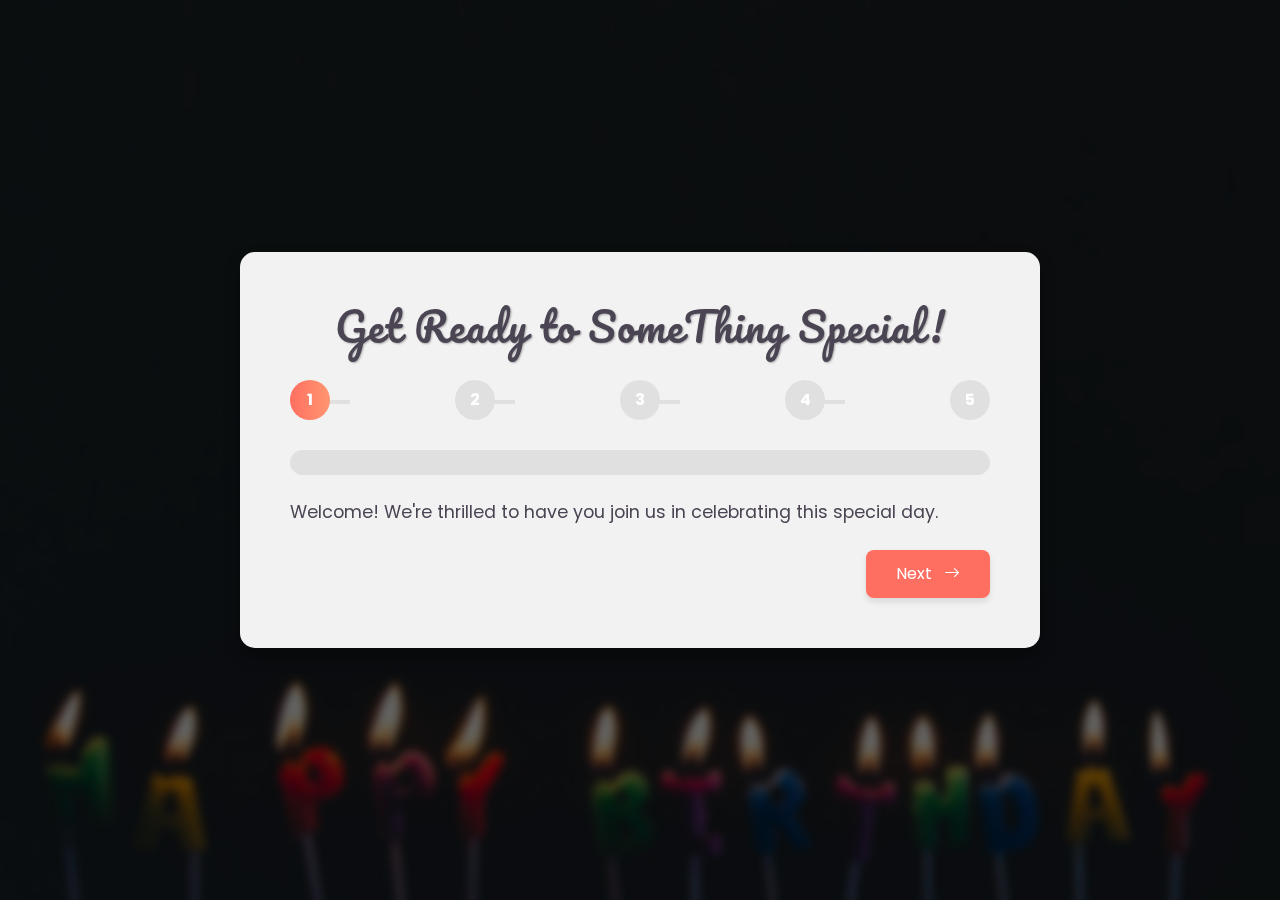
<file: index.html>
<!DOCTYPE html>
<html lang="en">
<head>
    <meta charset="UTF-8">
    <meta name="viewport" content="width=device-width, initial-scale=1.0">
    <title>Birthday Celebration Steps</title>
    <!-- Bootstrap CSS -->
    <link href="https://cdn.jsdelivr.net/npm/bootstrap@5.3.0/dist/css/bootstrap.min.css" rel="stylesheet">
    <!-- AOS CSS for Animations -->
    <link href="https://cdn.jsdelivr.net/npm/aos@2.3.4/dist/aos.css" rel="stylesheet">
    <!-- Google Fonts -->
    <link href="https://fonts.googleapis.com/css2?family=Poppins:wght@400;600&family=Pacifico&display=swap" rel="stylesheet">
    <!-- Bootstrap Icons -->
    <link rel="stylesheet" href="https://cdn.jsdelivr.net/npm/bootstrap-icons@1.10.5/font/bootstrap-icons.css">
    <!-- Custom CSS -->
   <link rel="stylesheet" href="./css/index.css">
</head>
<body>

    <!-- Steps Container -->
    <section class="steps-container">
        <div class="steps-overlay"></div>
        <div class="steps-content" data-aos="zoom-in">
            <h2>Get Ready to SomeThing Special!</h2>
            <!-- Step Indicators -->
            <div class="step-indicators">
                <div class="step-indicator active" id="indicator-1">1</div>
                <div class="step-indicator" id="indicator-2">2</div>
                <div class="step-indicator" id="indicator-3">3</div>
                <div class="step-indicator" id="indicator-4">4</div>
                <div class="step-indicator" id="indicator-5">5</div>
            </div>
            <!-- Progress Bar -->
            <div class="progress mb-4">
                <div class="progress-bar" role="progressbar" aria-valuenow="0" aria-valuemin="0" aria-valuemax="100"></div>
            </div>
            <!-- Step 1 -->
            <div class="step active" id="step-1">
                <p>Welcome! We're thrilled to have you join us in celebrating this special day.</p>
                <button class="btn-rectangular float-end" onclick="nextStep()">Next <i class="bi bi-arrow-right"></i></button>
            </div>
            <!-- Step 2 -->
            <div class="step" id="step-2">
                <p>Let's personalize your celebration! Please enter your name below.</p>
                <div class="mb-3">
                    <input type="text" class="form-control" id="userName" placeholder="Your Name" required>
                </div>
                <button class="btn-rectangular float-start" onclick="prevStep()"><i class="bi bi-arrow-left"></i> Previous</button>
                <button class="btn-rectangular float-end" onclick="nextStep()">Next <i class="bi bi-arrow-right"></i></button>
            </div>
            <!-- Step 3 -->
            <div class="step" id="step-3">
                <p>Great! Now, select your favorite Nick Name.</p>
                <div class="mb-3">
                    <select class="form-select" id="celebrationActivity" required>
                        <option selected disabled>Select an option</option>
                        <option value="Birthday Cake">Aalu</option>
                        <option value="Party Hats">Motti</option>
                        <option value="Balloons">Aali</option>
                        <option value="Confetti">Mani</option>
                    </select>
                </div>
                <button class="btn-rectangular float-start" onclick="prevStep()"><i class="bi bi-arrow-left"></i> Previous</button>
                <button class="btn-rectangular float-end" onclick="nextStep()">Next <i class="bi bi-arrow-right"></i></button>
            </div>
            <!-- Step 4 -->
            <div class="step" id="step-4">
                <p>Almost there! How old are you turning this year?</p>
                <input type="number" class="form-control" id="userAge" placeholder="Your Age" min="1" required>
                <br>
                <button class="btn-rectangular float-start" onclick="prevStep()"><i class="bi bi-arrow-left"></i> Previous</button>
                <button class="btn-rectangular float-end" onclick="nextStep()">Next <i class="bi bi-arrow-right"></i></button>
            </div>
            <!-- Step 5 -->
            <div class="step" id="step-5">
                <p>All set! Click below to unveil your Surprise.</p>
                <button class="btn-rectangular float-start" onclick="prevStep()"><i class="bi bi-arrow-left"></i> Previous</button>
                <button class="btn-rectangular float-end" onclick="completeSteps()">Lets Go! <i class="bi bi-gift-fill"></i></button>
            </div>
        </div>
    </section>

    <!-- Bootstrap JS and Dependencies -->
    <script src="https://cdn.jsdelivr.net/npm/bootstrap@5.3.0/dist/js/bootstrap.bundle.min.js"></script>
    <!-- AOS JS for Animations -->
    <script src="https://cdn.jsdelivr.net/npm/aos@2.3.4/dist/aos.js"></script>
    <!-- Custom JavaScript -->
   <script src="./js/index.js"></script>
</body>
</html>
</file>
<file: css/index.css>
:root {
    --primary-color: #ff6f61; /* Vibrant Coral */
    --secondary-color: #4b4453; /* Deep Plum */
    --progress-bg: #e0e0e0;
    --progress-fill: linear-gradient(90deg, #ff6f61, #ff9671);
    --overlay-color: rgba(0, 0, 0, 0.6);
    --button-hover: #ff9671;
    --font-primary: 'Poppins', sans-serif;
    --font-secondary: 'Pacifico', cursive;
}

body {
    font-family: var(--font-primary);
    margin: 0;
    padding: 0;
    background-color: #f5f5f5;
    color: #333;
}

.steps-container {
    min-height: 100vh;
    background-image: url('../images/can.jpg'); /* Birthday-themed image */
    background-size: cover;
    background-position: center;
    display: flex;
    justify-content: center;
    align-items: center;
    position: relative;
    padding: 60px 20px;
}

.steps-overlay {
    position: absolute;
    top: 0;
    left: 0;
    width: 100%;
    height: 100%;
    background-color: var(--overlay-color);
    z-index: 1;
    backdrop-filter: blur(5px);
}

.steps-content {
    position: relative;
    z-index: 2;
    background-color: rgba(255, 255, 255, 0.95);
    padding: 50px;
    border-radius: 15px;
    width: 100%;
    max-width: 800px;
    box-shadow: 0 8px 16px rgba(0,0,0,0.3);
    animation: fadeIn 1s ease-in-out;
}

@keyframes fadeIn {
    from { opacity: 0; transform: translateY(20px); }
    to { opacity: 1; transform: translateY(0); }
}

.steps-content h2 {
    font-family: var(--font-secondary);
    color: var(--secondary-color);
    font-size: 2.5rem;
    margin-bottom: 30px;
    text-align: center;
    letter-spacing: 1px;
    text-shadow: 1px 1px 2px rgba(0,0,0,0.3);
}

/* Step Indicators */
.step-indicators {
    display: flex;
    justify-content: space-between;
    margin-bottom: 30px;
}

.step-indicators .step-indicator {
    width: 40px;
    height: 40px;
    background-color: var(--progress-bg);
    border-radius: 50%;
    display: flex;
    justify-content: center;
    align-items: center;
    color: #fff;
    font-weight: bold;
    transition: background-color 0.3s ease;
    position: relative;
}

.step-indicators .step-indicator.active {
    background: var(--progress-fill);
}

.step-indicators .step-indicator::after {
    content: '';
    position: absolute;
    top: 50%;
    right: -20px;
    width: 40px;
    height: 4px;
    background-color: var(--progress-bg);
    z-index: -1;
}

.step-indicators .step-indicator:last-child::after {
    display: none;
}

/* Progress Bar */
.progress {
    height: 25px;
    background-color: var(--progress-bg);
    border-radius: 12.5px;
    overflow: hidden;
    margin-bottom: 40px;
}

.progress-bar {
    height: 100%;
    background: var(--progress-fill);
    width: 0%;
    transition: width 0.6s ease;
}

/* Steps */
.step {
    display: none;
    animation: slideIn 0.5s forwards;
}

.step.active {
    display: block;
}

@keyframes slideIn {
    from { opacity: 0; transform: translateX(-50px); }
    to { opacity: 1; transform: translateX(0); }
}

.step p {
    font-size: 1.1rem;
    margin-bottom: 25px;
    color: var(--secondary-color);
}

.btn-rectangular {
    border-radius: 0; /* Rectangular shape */
    background-color: var(--primary-color);
    color: #fff;
    border: none;
    padding: 12px 30px;
    font-size: 1rem;
    transition: background-color 0.3s ease, transform 0.3s ease;
    cursor: pointer;
    box-shadow: 0 4px 6px rgba(0,0,0,0.1);
    border-radius: 8px;
}

.btn-rectangular:hover {
    background-color: var(--button-hover);
    transform: translateY(-2px);
}

.btn-rectangular i {
    margin-left: 8px;
}

.btn-rectangular:focus {
    outline: none;
    box-shadow: 0 0 0 3px rgba(255, 111, 97, 0.5);
}

/* Responsive Adjustments */
@media (max-width: 576px) {
    .steps-content {
        padding: 30px;
    }

    .steps-content h2 {
        font-size: 2rem;
    }

    .step p {
        font-size: 1rem;
    }

    .btn-rectangular {
        padding: 10px 20px;
        font-size: 0.9rem;
    }

    .step-indicators .step-indicator {
        width: 30px;
        height: 30px;
    }
}
</file>
